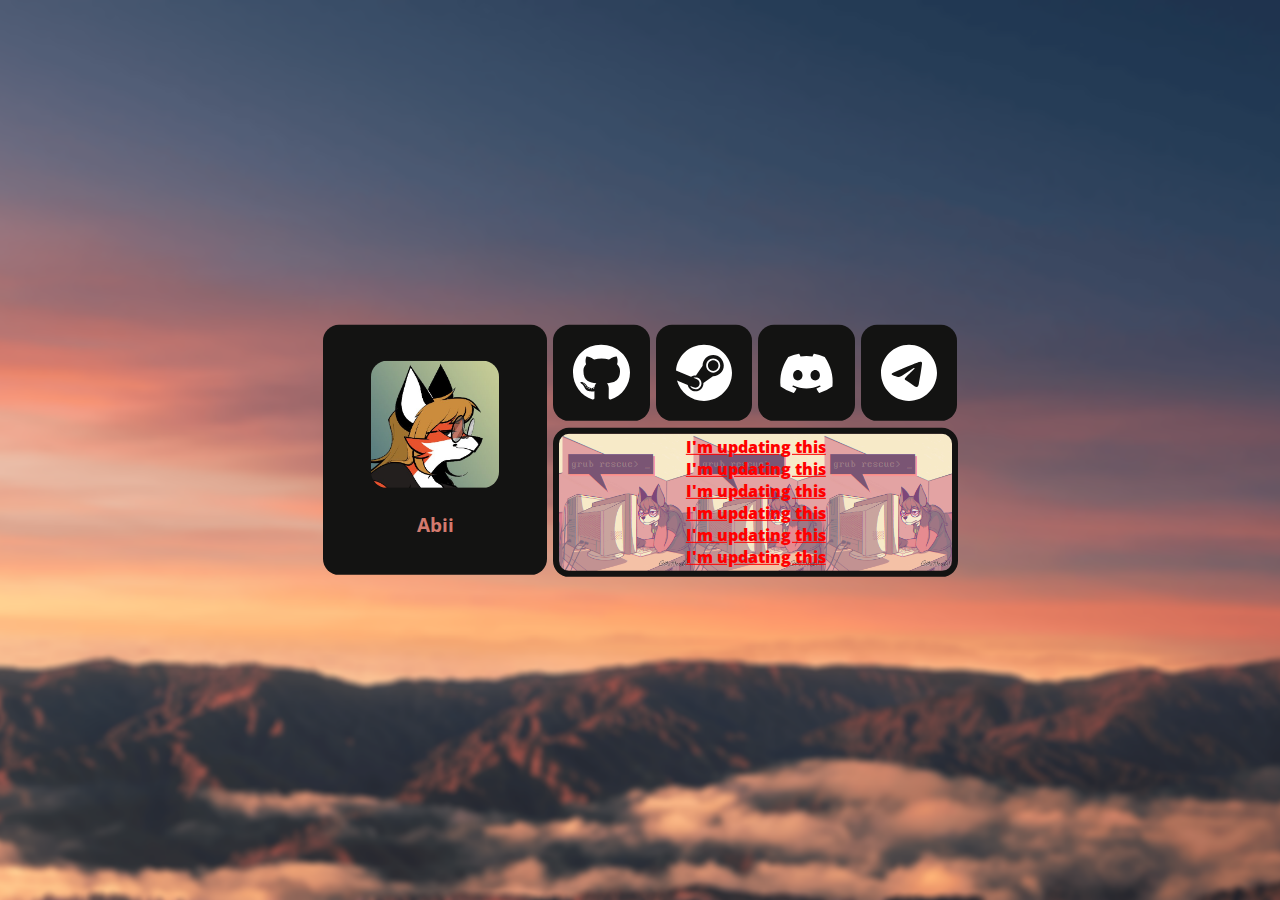
<file: index.html>
<!DOCTYPE html>
<html lang="en">
<head>
    <meta charset="UTF-8">
    <meta http-equiv="X-UA-Compatible" content="IE=edge">
    <meta property="og:url" content="https://es-abii76.github.io/PPage/"/>
    <meta property="og:title" content="Abigail's Page"/>
    <meta property="og:description" content="Yes this is my web page it is"/>
    <meta property="og:site_name" content="Abigail's Place"/>
    <link rel="shortcut icon" href="otter.ico" type="image/x-icon">
    <link rel="preconnect" href="https://fonts.googleapis.com">
    <link rel="preconnect" href="https://fonts.gstatic.com" crossorigin>
    <link href="https://fonts.googleapis.com/css2?family=Open+Sans&display=swap" rel="stylesheet">
    <title>Abigail's Page</title>
    <link rel="stylesheet" href="styles.css">
</head>
    <body>
        <div class="grid-container">
            <div class="grid-item pfp-grid">
                <img id="pfp-ico" src="./sources/pfp.jpg" alt="pfp(no pfp means broken page)">
                <br>
                <h3>Abii</h3>
            </div>
                <a href="https://github.com/abiES76" target="_blank"><div id="github" class="grid-item rt"><img class="logo" src="./sources/github.svg" alt="github"></div></a>
                <a href="https://steamcommunity.com/id/abii76/" target="_blank"><div id="steam" class="grid-item rt"><img class="logo" src="./sources/steam.svg" alt="steam"></div></a>
                <a href="https://discord.gg/QTxVM98SbT" target="_blank"><div id="discord" class="grid-item rt"><img class="logo" src="./sources/discord.svg" alt="discord"></div></a>
                <a href="https://t.me/abii_76" target="_blank"><div id="telegram" class="grid-item rt"><img class="logo" src="./sources/telegram.svg" alt="telegram"></div></a>
                <div class="grid-item grid-desc"><a style="color: red;font-weight: bolder;" href="./index-b.html">I'm updating this</a><a style="color: red;font-weight: bolder;" href="./index-b.html">I'm updating this</a><a style="color: red;font-weight: bolder;" href="./index-b.html">I'm updating this</a><a style="color: red;font-weight: bolder;" href="./index-b.html">I'm updating this</a><a style="color: red;font-weight: bolder;" href="./index-b.html">I'm updating this</a><a style="color: red;font-weight: bolder;" href="./index-b.html">I'm updating this</a></div>
        </div>
    </body>
</html>
</file>
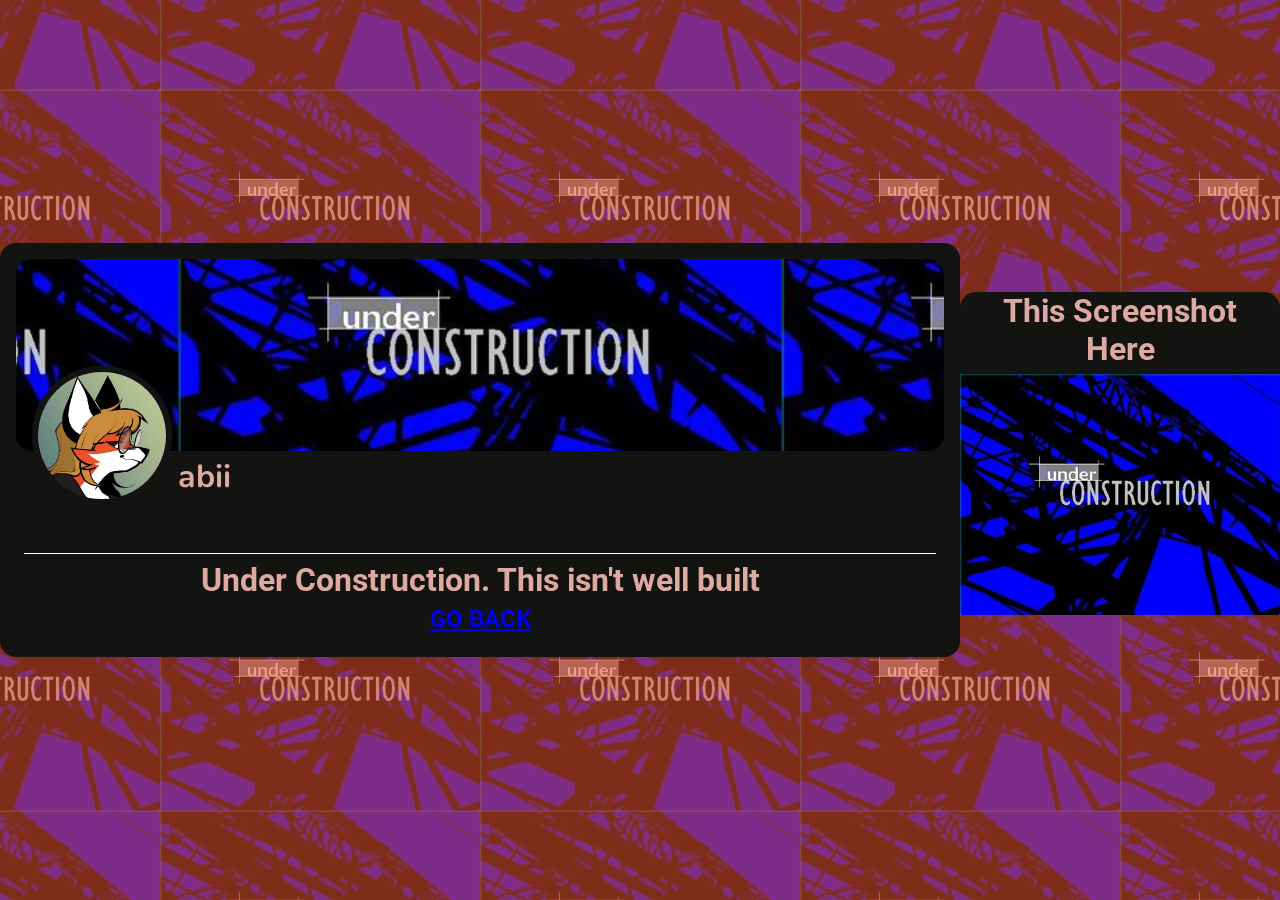
<file: index-b.html>
<html lang="es">
<head>
    <meta charset="UTF-8">
    <meta http-equiv="X-UA-Compatible" content="IE=edge">
    <meta property="og:url" content="https://es-abii76.github.io/PPage/">
    <meta property="og:title" content="Abigail's Page">
    <meta property="og:description" content="This is under construction">
    <meta property="og:site_name" content="under construction">
    <link rel="shortcut icon" href="./sources/otter.ico" type="image/x-icon">
    <title>Abigail's Page</title>
    <link rel="stylesheet" href="styles-b.css">
    <link rel="preconnect" href="https://fonts.googleapis.com">
    <link rel="preconnect" href="https://fonts.googleapis.com">
    <link rel="preconnect" href="https://fonts.gstatic.com" crossorigin>    
    <link href="https://fonts.googleapis.com/css2?family=Nunito:wght@900&family=Roboto&display=swap" rel="stylesheet">
    <meta name="viewport" content="width=device-width, initial-scale=1.0">
</head>
    <body>  
        <div class="background"></div>  <!--do not do this ever again, this is dumb af-->
        <div class="main-container">
            <div></div>
            <div class="center-container"> <!-- i may do only only one box and separate the thing using br's-->
                <div class="box">
                    <div class="profile-in-box">
                        <div class="header-image"></div>
                        <div class="main-profile-content">
                            <img  class="round-img" src="./sources/pfp.jpg" width="128px"></img>
                            <h1 class="text-0dot2em c-fit-content">abii</h1> 
                        </div>
                    </div>
                    <div class="hidden separator"></div>
                    <button class="hidden c-fit-content" onclick="invert()">IC</button>
                    <div class="separator"></div>
                    <h1 class="text-0dot2em">Under Construction. This isn't well built</h1>
                    <h2 class="text-0dot2em"><a href="./index.html">GO BACK</a></h2>
                    <br>
                </div>
            </div>
            <div class="center-container">
                <div class="box">
                    <h1 class="text-0dot2em">This Screenshot Here</h1>
                    <img src="./sources/construction.jpeg" width="100%" alt="">
                </div>
            </div>
            <div></div>
        </div>
        <!--<script>
            function invert() {
                var element = document.body;
                element.classList.toggle("invert-colors");
            }
        </script>-->
    </body>
</html>
</file>
<file: styles.css>
html{
  background: no-repeat center/cover url(./sources/back.png);
  height: 100%;
  overflow: hidden;
  font-family: 'Open Sans', sans-serif;
}
h3{
  color: rgb(212,122,110);
}
.grid-container{  
  position: absolute;
  top: 50%;
  left: 50%;
  transform: translate(-50%, -50%);
  display: grid;
  width:40em;
  grid-template-columns: auto auto auto auto auto;
  border-radius: 1em;
}
.grid-item{
  border-radius: 1em;
  background-color: rgba(19,19,18,255);
  text-align: center;
  padding: 1.25em;
  margin: 0.19em; 
  transition: 0.4s;
}
.grid-desc{
  color: red;
  font-weight: bolder;
  align-content: center;
  text-transform: full-width;
  display: grid;
  position: absolute;
  left: 36%;
  top: 40%;
  width: 22.05em;
  height: 6.07em;
  border: 0.4em solid #131312;
  background: round center/contain url(./sources/bottles221-1.jpg);
}
.rt{
  height: 3.5em;
  display: flex;
  align-items: center;
  filter: invert();
  background: rgb(236, 236, 237);
}
#pfp-ico{
  border-radius: 1em;
  margin-top: 1em;
  width: 128px;
}
#github:hover{
  background: rgb(171, 217, 139);
}
#steam:hover{
  background: rgb(237, 147, 96);
}
#discord:hover{
  background: rgb(191, 177, 17);
}
#telegram:hover{
  background: rgb(216, 89, 23);
}
</file>
<file: styles-b.css>
body{
    margin: 0;
    font-family: 'Roboto', sans-serif;
    background-color: #e6512d;
}
.background{
    background: repeat center/25% url(sources/construction.jpeg);
    height: 100vh;
    width: 100vw;
    filter: opacity(45%);
    z-index: -1;
    position: fixed;
}
.main-container{
    display: grid;
    grid-template-columns: auto 60em 20em auto;
    margin: auto;
    height: 100%;
}
.center-container{
    margin-top: auto;
    margin-bottom: auto;
}
.box{
    color: rgb(221, 169, 160);
    border-radius: 1em;
    text-align: center;
    background-color: #131312 ;
}
.profile-in-box{
    font-family: 'Nunito', sans-serif;
    align-items: center;
    display: flex;
    padding: 1em;
    padding-bottom: 5em;
}
.round-img{
    border-radius: 99em;
    border: 0.4em solid #131312;
}
.text-0dot2em{
    margin: 0.2em
}
.invert-colors{
    filter:invert(75%);
}
.separator{
    background: white;
    width: 95%;
    height: 1px;
    margin: auto;
}
.header-image{
    background: repeat center/65% url(sources/construction.jpeg);
    width: 100%;
    height: 12em;
    border-radius: 1em;
    z-index: 0;
}
.main-profile-content{
    position: absolute;
    display: flex;
    z-index: 1;
    margin-left: 1em;
    margin-top: 10em;
    align-items: end;
}
.round-header{
    border-radius: 1em;
}
.header-style{
    width: 100%;
}
.c-fit-content{
    width: fit-content;
    height: fit-content;
}
.hidden{
    visibility: hidden;
}
</file>
